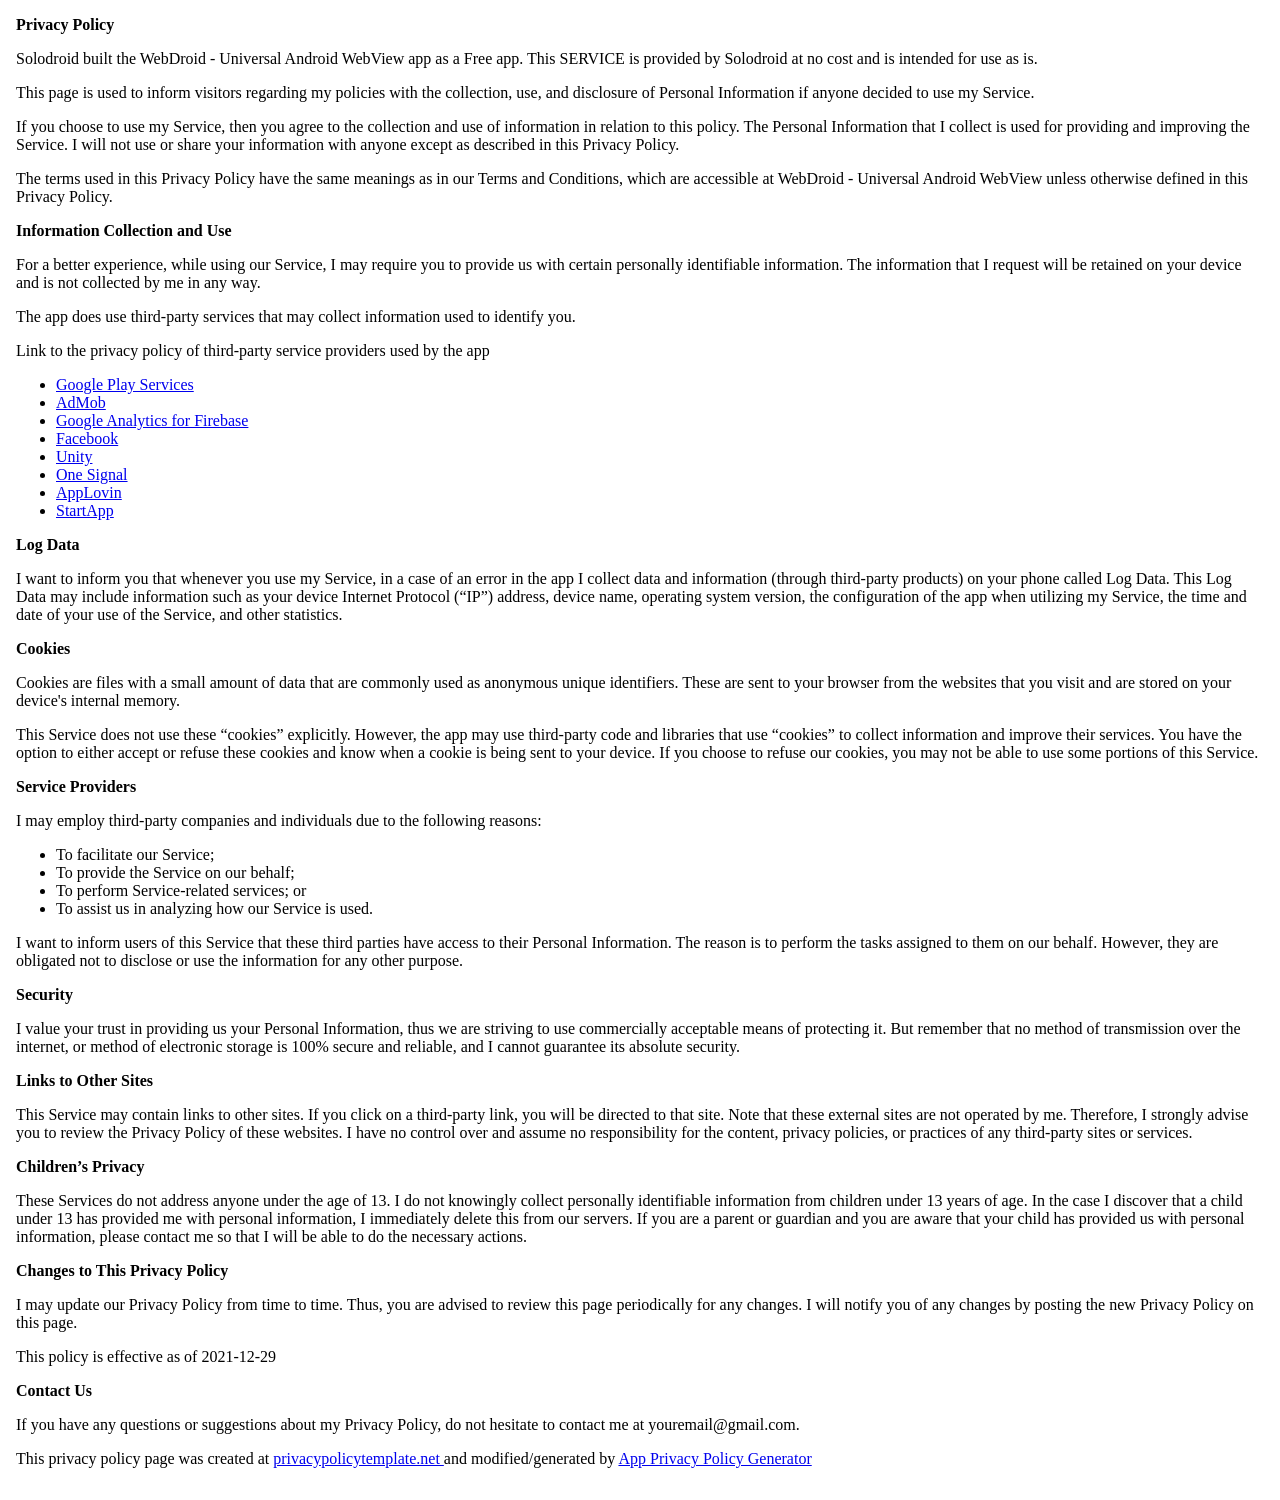
<file: tamilnewmovies_sanshob_up/privacy_policy.html>
<!DOCTYPE html>
<html>
<head>
    <meta charset='utf-8'>
    <meta name='viewport' content='width=device-width'>
    <title>Privacy Policy</title>
    <style type="text/css">
		@font-face {
			font-family: Poppins;
			src: url("file:///android_asset/fonts/custom_font.ttf")
		}
		body {
			font-family: Poppins;
			font-size: medium;
			padding:0.5em;
		}

    </style>
</head>
<body>
<strong>Privacy Policy</strong>
<p>
    Solodroid built the WebDroid - Universal Android WebView app as
    a Free app. This SERVICE is provided by
    Solodroid at no cost and is intended for use as
    is.
</p>
<p>
    This page is used to inform visitors regarding my
    policies with the collection, use, and disclosure of Personal
    Information if anyone decided to use my Service.
</p>
<p>
    If you choose to use my Service, then you agree to
    the collection and use of information in relation to this
    policy. The Personal Information that I collect is
    used for providing and improving the Service. I will not use or share your information with
    anyone except as described in this Privacy Policy.
</p>
<p>
    The terms used in this Privacy Policy have the same meanings
    as in our Terms and Conditions, which are accessible at
    WebDroid - Universal Android WebView unless otherwise defined in this Privacy Policy.
</p>
<p><strong>Information Collection and Use</strong></p>
<p>
    For a better experience, while using our Service, I
    may require you to provide us with certain personally
    identifiable information. The information that
    I request will be retained on your device and is not collected by me in any way.
</p>
<div><p>
    The app does use third-party services that may collect
    information used to identify you.
</p>
    <p>
        Link to the privacy policy of third-party service providers used
        by the app
    </p>
    <ul>
        <li><a href="https://www.google.com/policies/privacy/" target="_blank"
               rel="noopener noreferrer">Google Play Services</a></li>
        <li><a href="https://support.google.com/admob/answer/6128543?hl=en" target="_blank"
               rel="noopener noreferrer">AdMob</a></li>
        <li><a href="https://firebase.google.com/policies/analytics" target="_blank"
               rel="noopener noreferrer">Google Analytics for Firebase</a></li><!---->
        <li><a href="https://www.facebook.com/about/privacy/update/printable" target="_blank"
               rel="noopener noreferrer">Facebook</a></li><!----><!----><!----><!----><!----><!---->
        <li><a href="https://unity3d.com/legal/privacy-policy" target="_blank"
               rel="noopener noreferrer">Unity</a></li><!----><!---->
        <li><a href="https://onesignal.com/privacy_policy" target="_blank"
               rel="noopener noreferrer">One Signal</a></li><!----><!---->
        <li><a href="https://www.applovin.com/privacy/" target="_blank" rel="noopener noreferrer">AppLovin</a>
        </li><!---->
        <li><a href="https://www.startapp.com/privacy/" target="_blank" rel="noopener noreferrer">StartApp</a>
        </li><!----><!----><!----><!----><!----><!----><!----></ul>
</div>
<p><strong>Log Data</strong></p>
<p>
    I want to inform you that whenever you
    use my Service, in a case of an error in the app
    I collect data and information (through third-party
    products) on your phone called Log Data. This Log Data may
    include information such as your device Internet Protocol
    (“IP”) address, device name, operating system version, the
    configuration of the app when utilizing my Service,
    the time and date of your use of the Service, and other
    statistics.
</p>
<p><strong>Cookies</strong></p>
<p>
    Cookies are files with a small amount of data that are
    commonly used as anonymous unique identifiers. These are sent
    to your browser from the websites that you visit and are
    stored on your device's internal memory.
</p>
<p>
    This Service does not use these “cookies” explicitly. However,
    the app may use third-party code and libraries that use
    “cookies” to collect information and improve their services.
    You have the option to either accept or refuse these cookies
    and know when a cookie is being sent to your device. If you
    choose to refuse our cookies, you may not be able to use some
    portions of this Service.
</p>
<p><strong>Service Providers</strong></p>
<p>
    I may employ third-party companies and
    individuals due to the following reasons:
</p>
<ul>
    <li>To facilitate our Service;</li>
    <li>To provide the Service on our behalf;</li>
    <li>To perform Service-related services; or</li>
    <li>To assist us in analyzing how our Service is used.</li>
</ul>
<p>
    I want to inform users of this Service
    that these third parties have access to their Personal
    Information. The reason is to perform the tasks assigned to
    them on our behalf. However, they are obligated not to
    disclose or use the information for any other purpose.
</p>
<p><strong>Security</strong></p>
<p>
    I value your trust in providing us your
    Personal Information, thus we are striving to use commercially
    acceptable means of protecting it. But remember that no method
    of transmission over the internet, or method of electronic
    storage is 100% secure and reliable, and I cannot
    guarantee its absolute security.
</p>
<p><strong>Links to Other Sites</strong></p>
<p>
    This Service may contain links to other sites. If you click on
    a third-party link, you will be directed to that site. Note
    that these external sites are not operated by me.
    Therefore, I strongly advise you to review the
    Privacy Policy of these websites. I have
    no control over and assume no responsibility for the content,
    privacy policies, or practices of any third-party sites or
    services.
</p>
<p><strong>Children’s Privacy</strong></p>
<div><p>
    These Services do not address anyone under the age of 13.
    I do not knowingly collect personally
    identifiable information from children under 13 years of age. In the case
    I discover that a child under 13 has provided
    me with personal information, I immediately
    delete this from our servers. If you are a parent or guardian
    and you are aware that your child has provided us with
    personal information, please contact me so that
    I will be able to do the necessary actions.
</p></div> <!----> <p><strong>Changes to This Privacy Policy</strong></p>
<p>
    I may update our Privacy Policy from
    time to time. Thus, you are advised to review this page
    periodically for any changes. I will
    notify you of any changes by posting the new Privacy Policy on
    this page.
</p>
<p>This policy is effective as of 2021-12-29</p>
<p><strong>Contact Us</strong></p>
<p>
    If you have any questions or suggestions about my
    Privacy Policy, do not hesitate to contact me at youremail@gmail.com.
</p>
<p>This privacy policy page was created at <a href="https://privacypolicytemplate.net"
                                              target="_blank" rel="noopener noreferrer">privacypolicytemplate.net </a>and
    modified/generated by <a href="https://app-privacy-policy-generator.nisrulz.com/"
                             target="_blank" rel="noopener noreferrer">App Privacy Policy
        Generator</a></p>
</body>
</html>
</file>
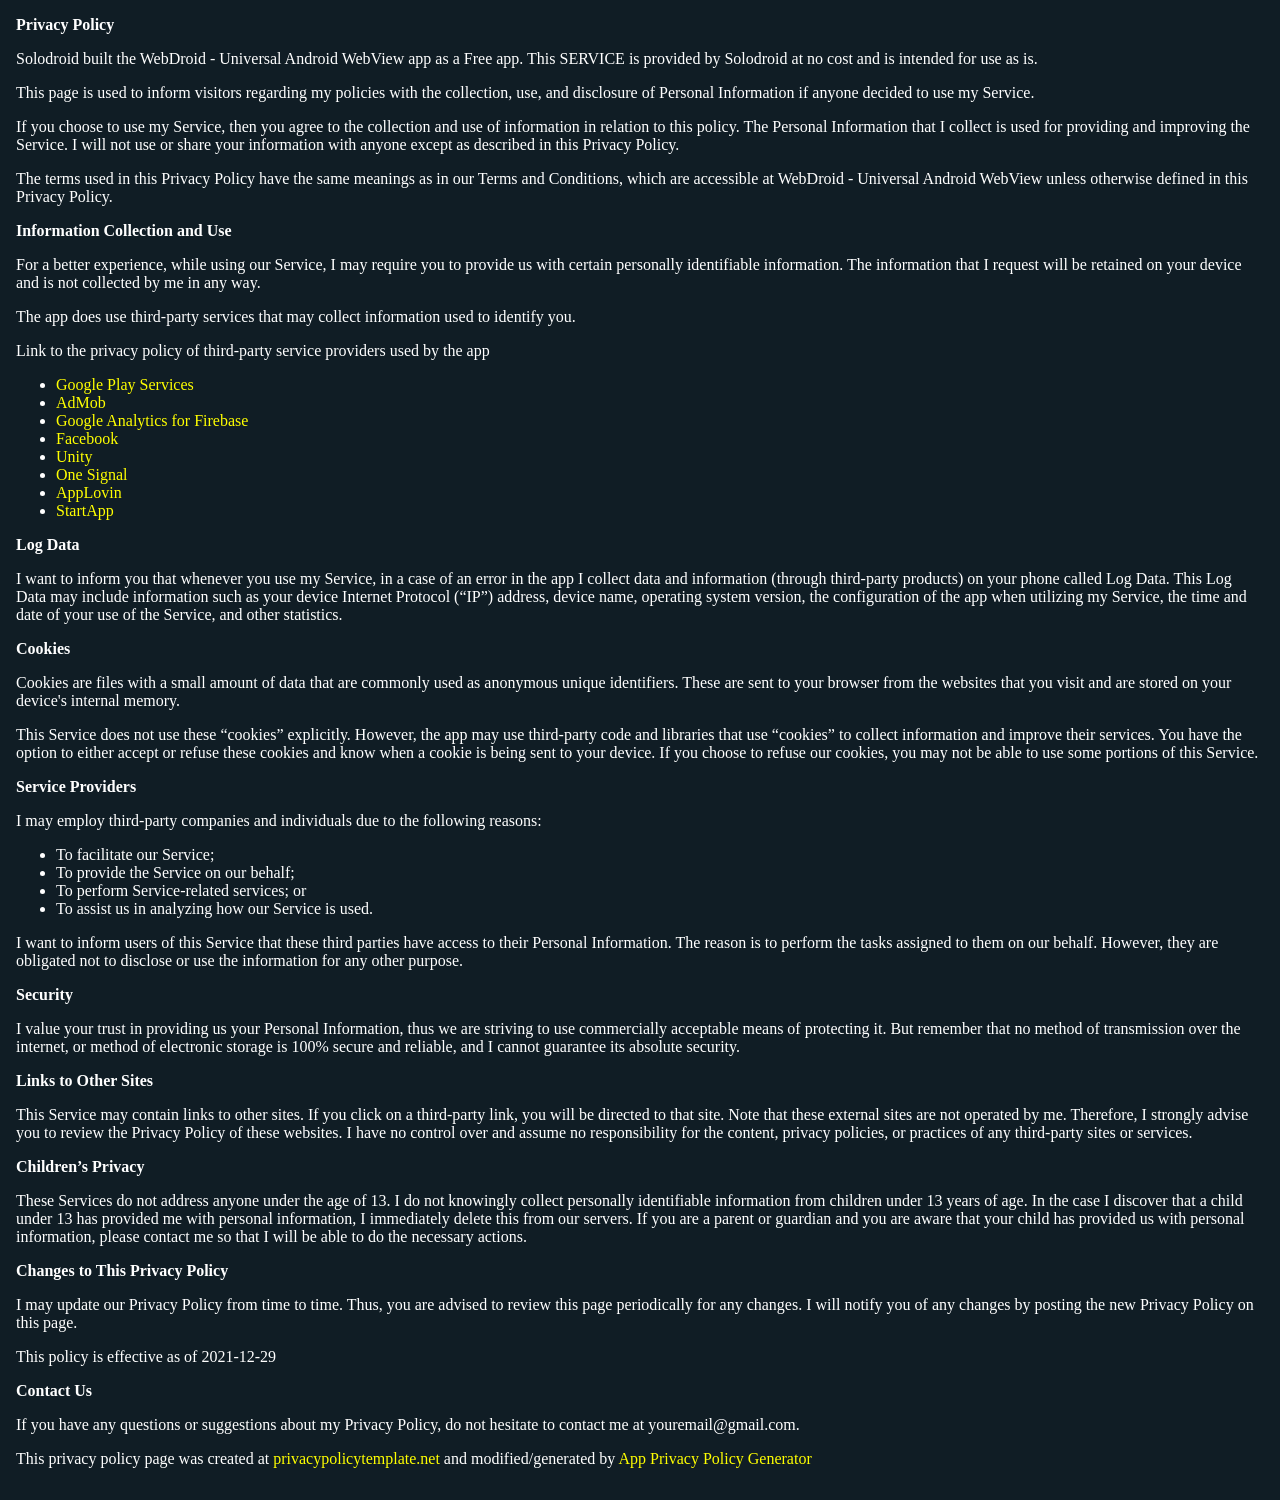
<file: tamilnewmovies_sanshob_up/privacy_policy_dark.html>
<!DOCTYPE html>
<html>
<head>
    <meta charset='utf-8'>
    <meta name='viewport' content='width=device-width'>
    <title>Privacy Policy</title>
    <style type="text/css">
		@font-face {
			font-family: Poppins;
			src: url("file:///android_asset/fonts/custom_font.ttf")
		}
		body {
			font-family: Poppins;
			font-size: medium;
			padding:0.5em;
            background-color: #101D25;
            color: #fff;
		}
        a:link {
          color: yellow;
          background-color: transparent;
          text-decoration: none;
        }
        a:visited {
          color: yellow;
          background-color: transparent;
          text-decoration: none;
        }
        a:hover {
          color: yellow;
          background-color: transparent;
          text-decoration: underline;
        }
        a:active {
          color: yellow;
          background-color: transparent;
          text-decoration: underline;
        }
    </style>
</head>
<body>
<strong>Privacy Policy</strong>
<p>
    Solodroid built the WebDroid - Universal Android WebView app as
    a Free app. This SERVICE is provided by
    Solodroid at no cost and is intended for use as
    is.
</p>
<p>
    This page is used to inform visitors regarding my
    policies with the collection, use, and disclosure of Personal
    Information if anyone decided to use my Service.
</p>
<p>
    If you choose to use my Service, then you agree to
    the collection and use of information in relation to this
    policy. The Personal Information that I collect is
    used for providing and improving the Service. I will not use or share your information with
    anyone except as described in this Privacy Policy.
</p>
<p>
    The terms used in this Privacy Policy have the same meanings
    as in our Terms and Conditions, which are accessible at
    WebDroid - Universal Android WebView unless otherwise defined in this Privacy Policy.
</p>
<p><strong>Information Collection and Use</strong></p>
<p>
    For a better experience, while using our Service, I
    may require you to provide us with certain personally
    identifiable information. The information that
    I request will be retained on your device and is not collected by me in any way.
</p>
<div><p>
    The app does use third-party services that may collect
    information used to identify you.
</p>
    <p>
        Link to the privacy policy of third-party service providers used
        by the app
    </p>
    <ul>
        <li><a href="https://www.google.com/policies/privacy/" target="_blank"
               rel="noopener noreferrer">Google Play Services</a></li>
        <li><a href="https://support.google.com/admob/answer/6128543?hl=en" target="_blank"
               rel="noopener noreferrer">AdMob</a></li>
        <li><a href="https://firebase.google.com/policies/analytics" target="_blank"
               rel="noopener noreferrer">Google Analytics for Firebase</a></li><!---->
        <li><a href="https://www.facebook.com/about/privacy/update/printable" target="_blank"
               rel="noopener noreferrer">Facebook</a></li><!----><!----><!----><!----><!----><!---->
        <li><a href="https://unity3d.com/legal/privacy-policy" target="_blank"
               rel="noopener noreferrer">Unity</a></li><!----><!---->
        <li><a href="https://onesignal.com/privacy_policy" target="_blank"
               rel="noopener noreferrer">One Signal</a></li><!----><!---->
        <li><a href="https://www.applovin.com/privacy/" target="_blank" rel="noopener noreferrer">AppLovin</a>
        </li><!---->
        <li><a href="https://www.startapp.com/privacy/" target="_blank" rel="noopener noreferrer">StartApp</a>
        </li><!----><!----><!----><!----><!----><!----><!----></ul>
</div>
<p><strong>Log Data</strong></p>
<p>
    I want to inform you that whenever you
    use my Service, in a case of an error in the app
    I collect data and information (through third-party
    products) on your phone called Log Data. This Log Data may
    include information such as your device Internet Protocol
    (“IP”) address, device name, operating system version, the
    configuration of the app when utilizing my Service,
    the time and date of your use of the Service, and other
    statistics.
</p>
<p><strong>Cookies</strong></p>
<p>
    Cookies are files with a small amount of data that are
    commonly used as anonymous unique identifiers. These are sent
    to your browser from the websites that you visit and are
    stored on your device's internal memory.
</p>
<p>
    This Service does not use these “cookies” explicitly. However,
    the app may use third-party code and libraries that use
    “cookies” to collect information and improve their services.
    You have the option to either accept or refuse these cookies
    and know when a cookie is being sent to your device. If you
    choose to refuse our cookies, you may not be able to use some
    portions of this Service.
</p>
<p><strong>Service Providers</strong></p>
<p>
    I may employ third-party companies and
    individuals due to the following reasons:
</p>
<ul>
    <li>To facilitate our Service;</li>
    <li>To provide the Service on our behalf;</li>
    <li>To perform Service-related services; or</li>
    <li>To assist us in analyzing how our Service is used.</li>
</ul>
<p>
    I want to inform users of this Service
    that these third parties have access to their Personal
    Information. The reason is to perform the tasks assigned to
    them on our behalf. However, they are obligated not to
    disclose or use the information for any other purpose.
</p>
<p><strong>Security</strong></p>
<p>
    I value your trust in providing us your
    Personal Information, thus we are striving to use commercially
    acceptable means of protecting it. But remember that no method
    of transmission over the internet, or method of electronic
    storage is 100% secure and reliable, and I cannot
    guarantee its absolute security.
</p>
<p><strong>Links to Other Sites</strong></p>
<p>
    This Service may contain links to other sites. If you click on
    a third-party link, you will be directed to that site. Note
    that these external sites are not operated by me.
    Therefore, I strongly advise you to review the
    Privacy Policy of these websites. I have
    no control over and assume no responsibility for the content,
    privacy policies, or practices of any third-party sites or
    services.
</p>
<p><strong>Children’s Privacy</strong></p>
<div><p>
    These Services do not address anyone under the age of 13.
    I do not knowingly collect personally
    identifiable information from children under 13 years of age. In the case
    I discover that a child under 13 has provided
    me with personal information, I immediately
    delete this from our servers. If you are a parent or guardian
    and you are aware that your child has provided us with
    personal information, please contact me so that
    I will be able to do the necessary actions.
</p></div> <!----> <p><strong>Changes to This Privacy Policy</strong></p>
<p>
    I may update our Privacy Policy from
    time to time. Thus, you are advised to review this page
    periodically for any changes. I will
    notify you of any changes by posting the new Privacy Policy on
    this page.
</p>
<p>This policy is effective as of 2021-12-29</p>
<p><strong>Contact Us</strong></p>
<p>
    If you have any questions or suggestions about my
    Privacy Policy, do not hesitate to contact me at youremail@gmail.com.
</p>
<p>This privacy policy page was created at <a href="https://privacypolicytemplate.net"
                                              target="_blank" rel="noopener noreferrer">privacypolicytemplate.net </a>and
    modified/generated by <a href="https://app-privacy-policy-generator.nisrulz.com/"
                             target="_blank" rel="noopener noreferrer">App Privacy Policy
        Generator</a></p>
</body>
</html>
</file>
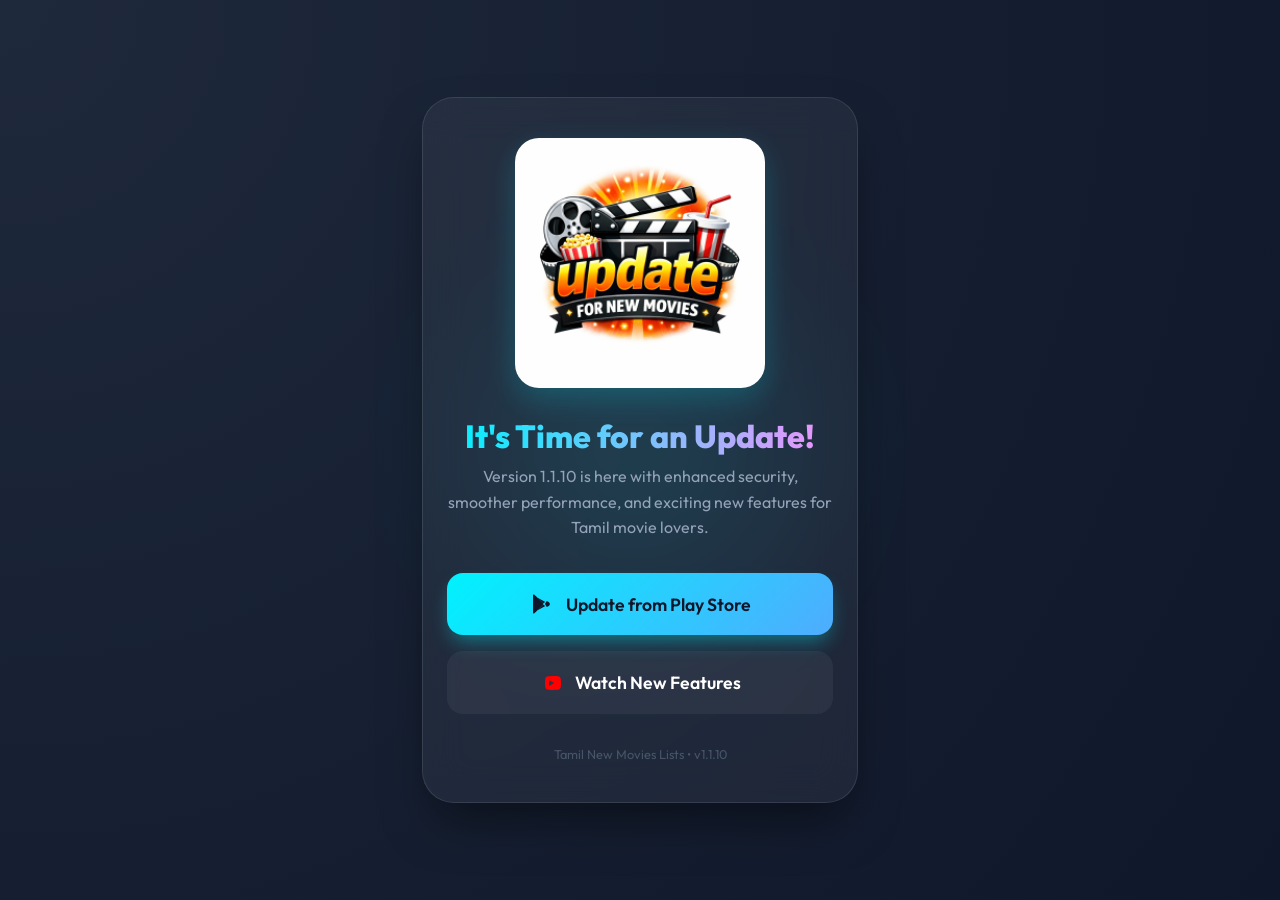
<file: tamilnewmovies_sanshob_up/update.html>
<!DOCTYPE html>
<html lang="en">

<head>
    <meta charset="UTF-8">
    <meta name="viewport" content="width=device-width, initial-scale=1.0">
    <title>New Update Available</title>
    <link href="https://fonts.googleapis.com/css2?family=Outfit:wght@300;400;600;800&display=swap" rel="stylesheet">
    <style>
        :root {
            --primary: #00f2fe;
            --secondary: #4facfe;
            --accent: #f093fb;
            --bg-dark: #0f172a;
            --glass-bg: rgba(255, 255, 255, 0.05);
            --glass-border: rgba(255, 255, 255, 0.1);
        }

        * {
            margin: 0;
            padding: 0;
            box-sizing: border-box;
            font-family: 'Outfit', sans-serif;
        }

        body {
            background-color: var(--bg-dark);
            color: white;
            min-height: 100vh;
            display: flex;
            align-items: center;
            justify-content: center;
            overflow-x: hidden;
            background: radial-gradient(circle at top left, #1e293b, #0f172a);
        }

        .container {
            width: 100%;
            max-width: 500px;
            padding: 2rem;
            text-align: center;
            position: relative;
        }

        /* Decorative background pulses */
        .pulse {
            position: absolute;
            width: 300px;
            height: 300px;
            background: var(--primary);
            border-radius: 50%;
            filter: blur(80px);
            opacity: 0.1;
            z-index: -1;
            animation: move 10s infinite alternate;
        }

        @keyframes move {
            from {
                transform: translate(-20%, -20%);
            }

            to {
                transform: translate(20%, 20%);
            }
        }

        .card {
            background: var(--glass-bg);
            backdrop-filter: blur(20px);
            -webkit-backdrop-filter: blur(20px);
            border: 1px solid var(--glass-border);
            border-radius: 32px;
            padding: 2.5rem 1.5rem;
            box-shadow: 0 25px 50px -12px rgba(0, 0, 0, 0.5);
            animation: fadeIn 0.8s ease-out;
        }

        @keyframes fadeIn {
            from {
                opacity: 0;
                transform: translateY(20px);
            }

            to {
                opacity: 1;
                transform: translateY(0);
            }
        }

        .hero-img {
            width: 100%;
            max-width: 250px;
            margin-bottom: 1.5rem;
            border-radius: 24px;
            box-shadow: 0 10px 30px rgba(0, 242, 254, 0.2);
        }

        h1 {
            font-size: 2rem;
            font-weight: 800;
            margin-bottom: 0.5rem;
            background: linear-gradient(to right, #00f2fe, #f093fb);
            -webkit-background-clip: text;
            background-clip: text;
            -webkit-text-fill-color: transparent;
        }

        p {
            font-size: 1rem;
            color: #94a3b8;
            line-height: 1.6;
            margin-bottom: 2rem;
        }

        .btn-group {
            display: flex;
            flex-direction: column;
            gap: 1rem;
        }

        .btn {
            display: flex;
            align-items: center;
            justify-content: center;
            padding: 1.2rem;
            border-radius: 16px;
            text-decoration: none;
            font-weight: 600;
            font-size: 1.1rem;
            transition: all 0.3s cubic-bezier(0.4, 0, 0.2, 1);
            position: relative;
            overflow: hidden;
        }

        .btn-primary {
            background: linear-gradient(135deg, var(--primary), var(--secondary));
            color: #0f172a;
            box-shadow: 0 10px 20px -5px rgba(0, 242, 254, 0.4);
        }

        .btn-primary:active {
            transform: scale(0.96);
        }

        .btn-secondary {
            background: rgba(255, 255, 255, 0.05);
            color: white;
            border: 1px solid var(--glass-border);
        }

        .btn-secondary:active {
            transform: scale(0.96);
            background: rgba(255, 255, 255, 0.1);
        }

        .icon {
            margin-right: 12px;
            width: 24px;
            height: 24px;
        }

        /* Float animation for the update graphic */
        .float {
            animation: float 4s ease-in-out infinite;
        }

        @keyframes float {
            0% {
                transform: translateY(0px);
            }

            50% {
                transform: translateY(-10px);
            }

            100% {
                transform: translateY(0px);
            }
        }

        .footer {
            margin-top: 2rem;
            font-size: 0.8rem;
            color: #475569;
        }

        .modal-overlay {
            position: fixed;
            top: 0;
            left: 0;
            width: 100%;
            height: 100%;
            background: rgba(0, 0, 0, 0.8);
            backdrop-filter: blur(10px);
            -webkit-backdrop-filter: blur(10px);
            display: none;
            align-items: flex-end;
            justify-content: center;
            z-index: 1000;
        }

        .modal-card {
            background: #1e293b;
            width: 100%;
            max-width: 500px;
            border-top-left-radius: 32px;
            border-top-right-radius: 32px;
            padding: 2rem;
            animation: slideUp 0.4s cubic-bezier(0.4, 0, 0.2, 1);
            border: 1px solid var(--glass-border);
            border-bottom: none;
        }

        @keyframes slideUp {
            from {
                transform: translateY(100%);
            }

            to {
                transform: translateY(0);
            }
        }

        .modal-header {
            display: flex;
            justify-content: space-between;
            align-items: center;
            margin-bottom: 2rem;
        }

        .modal-header h2 {
            font-size: 1.5rem;
            background: linear-gradient(to right, #00f2fe, #f093fb);
            -webkit-background-clip: text;
            background-clip: text;
            -webkit-text-fill-color: transparent;
        }

        .close-btn {
            background: none;
            border: none;
            color: #94a3b8;
            font-size: 2rem;
            cursor: pointer;
        }

        .feature-list {
            display: flex;
            flex-direction: column;
            gap: 1.5rem;
            text-align: left;
        }

        .feature-item {
            display: flex;
            gap: 1rem;
            align-items: flex-start;
        }

        .feature-icon {
            font-size: 1.5rem;
            background: rgba(255, 255, 255, 0.05);
            padding: 0.5rem;
            border-radius: 12px;
            min-width: 45px;
            height: 45px;
            display: flex;
            align-items: center;
            justify-content: center;
        }

        .feature-text h3 {
            font-size: 1.1rem;
            margin-bottom: 0.2rem;
            color: white;
        }

        .feature-text p {
            font-size: 0.9rem;
            margin-bottom: 0;
            color: #94a3b8;
        }

        button.btn {
            border: none;
            cursor: pointer;
            width: 100%;
        }
    </style>
</head>

<body>
    <div class="pulse"></div>
    <div class="container">
        <div class="card">
            <img src="img_update.png" alt="Update App" class="hero-img float">
            <h1>It's Time for an Update!</h1>
            <p>Version 1.1.10 is here with enhanced security, smoother performance, and exciting new features for Tamil
                movie lovers.</p>

            <div class="btn-group">
                <a href="https://play.google.com/store/apps/details?id=com.tamilnewmovies.sanshob"
                    class="btn btn-primary" id="playstore-link">
                    <svg class="icon" viewBox="0 0 24 24" fill="currentColor">
                        <path
                            d="M3,20.5V3.5C3,2.91 3.34,2.39 3.84,2.15L13.69,12L3.84,21.85C3.34,21.61 3,21.09 3,20.5M16.81,15.12L18.66,14.05C20.29,13.11 20.29,10.89 18.66,9.95L16.81,8.88L14.89,12L16.81,15.12M4.24,2.46L13.12,11.34L15.36,10.1L6.79,5.16L4.24,2.46M13.12,12.66L4.24,21.54L6.79,18.84L15.36,13.9L13.12,12.66Z" />
                    </svg>
                    Update from Play Store
                </a>

                <button class="btn btn-secondary" onclick="toggleModal()">
                    <svg class="icon" viewBox="0 0 24 24" fill="#ff0000">
                        <path
                            d="M10,15L15.19,12L10,9V15M21.56,7.17C21.69,7.64 21.78,8.27 21.84,9.07C21.91,9.87 21.94,10.56 21.94,11.16L22,12C22,14.19 21.84,15.8 21.56,16.83C21.31,17.73 20.73,18.31 19.83,18.56C19.36,18.69 18.5,18.78 17.25,18.84C16,18.91 14.89,18.94 13.93,18.94L13,19C10.81,19 9.2,18.84 8.17,18.56C7.27,18.31 6.69,17.73 6.44,16.83C6.31,16.36 6.22,15.73 6.16,14.93C6.09,14.13 6.06,13.44 6.06,12.84L6,12C6,9.81 6.16,8.2 6.44,7.17C6.69,6.27 7.27,5.69 8.17,5.44C8.64,5.31 9.5,5.22 10.75,5.16C12,5.09 13.11,5.06 14.07,5.06L15,5C17.19,5 18.8,5.16 19.83,5.44C20.73,5.69 21.31,6.27 21.56,7.17Z" />
                    </svg>
                    Watch New Features
                </button>
            </div>

            <div class="footer">
                Tamil New Movies Lists &bull; v1.1.10
            </div>
        </div>
    </div>

    <!-- Modal Popup -->
    <div class="modal-overlay" id="modalOverlay" onclick="toggleModal()">
        <div class="modal-card" onclick="event.stopPropagation()">
            <div class="modal-header">
                <h2>What's New in v1.1.10</h2>
                <button class="close-btn" onclick="toggleModal()">&times;</button>
            </div>
            <div class="feature-list">
                <div class="feature-item">
                    <div class="feature-icon">🛡️</div>
                    <div class="feature-text">
                        <h3>SSL Security Upgrade</h3>
                        <p>Enhanced certificate verification to protect your data and privacy.</p>
                    </div>
                </div>
                <div class="feature-item">
                    <div class="feature-icon">⚡</div>
                    <div class="feature-text">
                        <h3>Instant Cold Start</h3>
                        <p>App now launches 40% faster on all mobile devices.</p>
                    </div>
                </div>
                <div class="feature-item">
                    <div class="feature-icon">📱</div>
                    <div class="feature-text">
                        <h3>Android 15 Optimization</h3>
                        <p>Fully compatible with edge-to-edge display and dynamic colors.</p>
                    </div>
                </div>
                <div class="feature-item">
                    <div class="feature-icon">🖥️</div>
                    <div class="feature-text">
                        <h3>Large Screen Support</h3>
                        <p>Optimized layouts for tablets, foldables, and desktop mode.</p>
                    </div>
                </div>
                <div class="feature-item">
                    <div class="feature-icon">🎨</div>
                    <div class="feature-text">
                        <h3>Refined UI Experience</h3>
                        <p>Smoother navigation and better movie browsing interface.</p>
                    </div>
                </div>
            </div>
            <button class="btn btn-primary" style="margin-top: 1.5rem; width: 100%;" onclick="toggleModal()">Got
                it!</button>
        </div>
    </div>

    <script>
        function toggleModal() {
            const modal = document.getElementById('modalOverlay');
            if (modal.style.display === 'flex') {
                modal.style.display = 'none';
            } else {
                modal.style.display = 'flex';
            }
        }
    </script>
</body>

</html>
</file>
